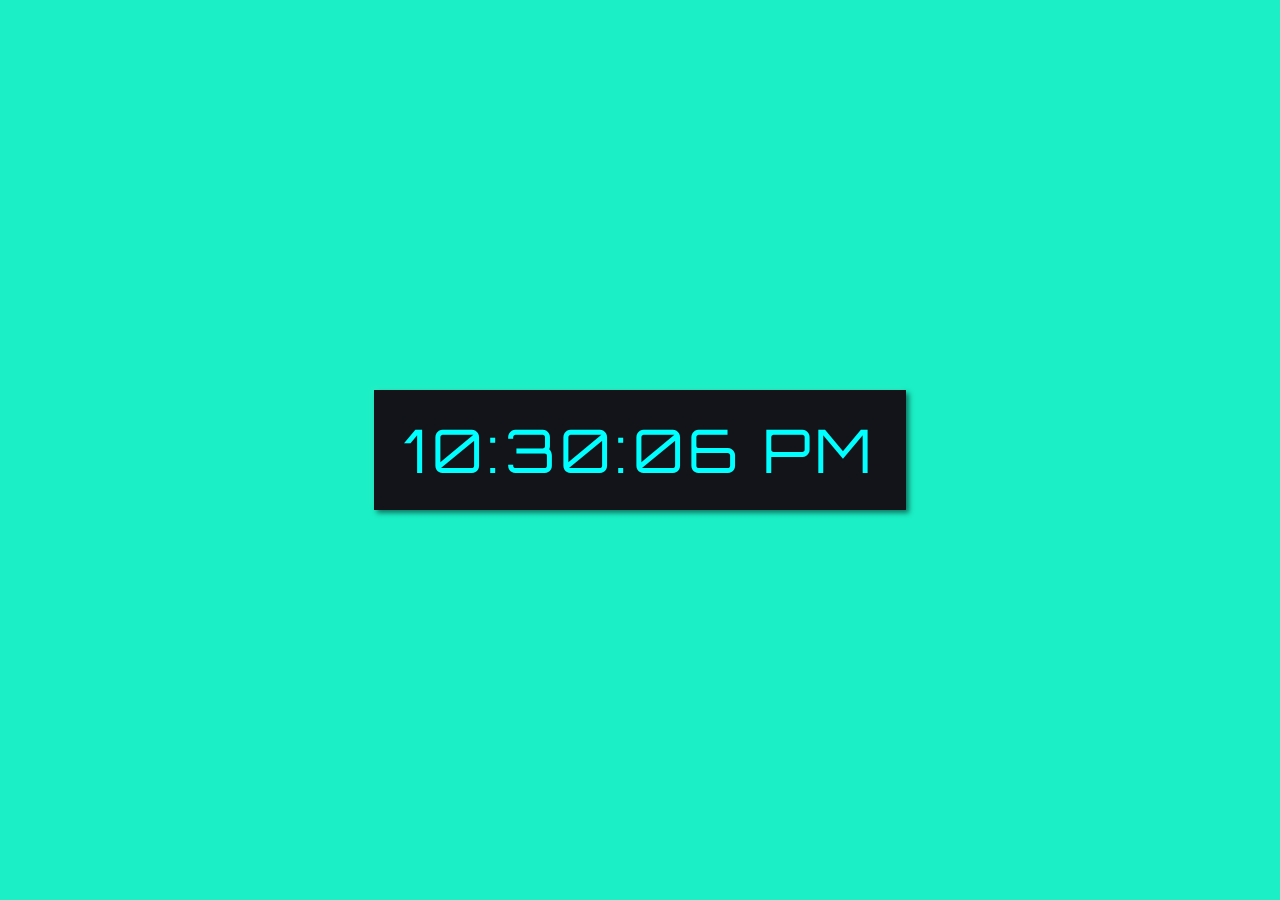
<file: clock/clock.html>
<!DOCTYPE html>
<html lang="en" dir="ltr">
  <head>
    <meta charset="utf-8">
    <link rel="stylesheet" href="style.css">
  </head>
  <body>
    <div class="clock">
      <div class="display">
</div>
</div>
<script>
      setInterval(function(){
        const clock = document.querySelector(".display");
        let time = new Date();
        let sec = time.getSeconds();
        let min = time.getMinutes();
        let hr = time.getHours();
        let day = 'AM';
        if(hr > 12){
          day = 'PM';
          hr = hr - 12;
        }
        if(hr == 0){
          hr = 12;
        }
        if(sec < 10){
          sec = '0' + sec;
        }
        if(min < 10){
          min = '0' + min;
        }
        if(hr < 10){
          hr = '0' + hr;
        }
        clock.textContent = hr + ':' + min + ':' + sec + " " + day;
      });
    </script>

  </body>
</html>
</file>
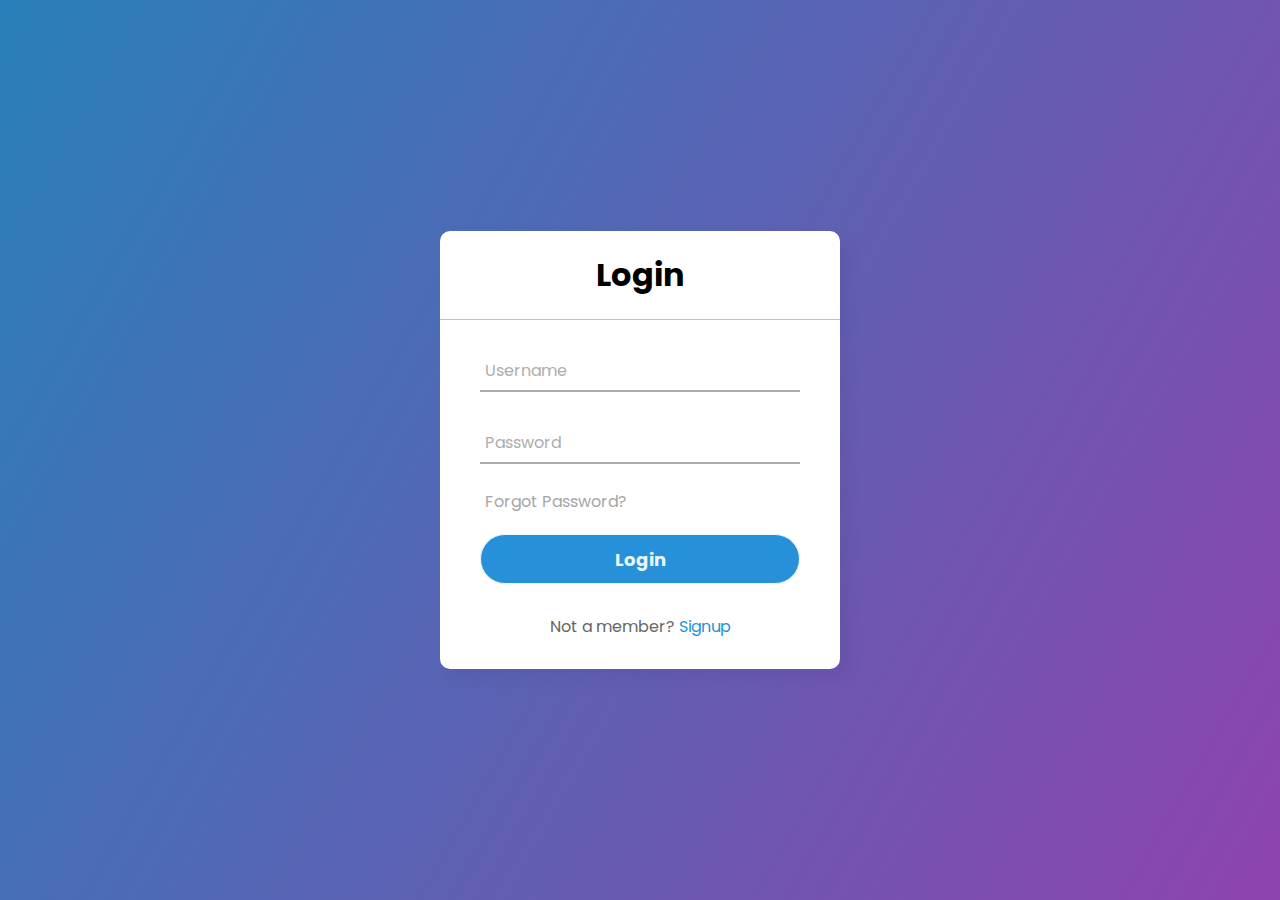
<file: login/index2.html>
<!DOCTYPE html>
<html lang="en" dir="ltr">
  <head>
    <meta charset="utf-8">
    <title>Animated Login Form | CodingNepal</title>
    <link rel="stylesheet" href="style.css">
  </head>
  <body>
    <div class="center">
      <h1>Login</h1>
      <form method="post">
        <div class="txt_field">
          <input type="text" required>
          <span></span>
          <label>Username</label>
        </div>
        <div class="txt_field">
          <input type="password" required>
          <span></span>
          <label>Password</label>
        </div>
        <div class="pass">Forgot Password?</div>
        <input type="submit" value="Login">
        <div class="signup_link">
          Not a member? <a href="#">Signup</a>
        </div>
      </form>
    </div>

  </body>
</html>
</file>
<file: clock/style.css>
@import url('https://fonts.googleapis.com/css2?family=Orbitron:wght@400&display=swap');
*{
  margin: 0;
  padding: 0;
  box-sizing: border-box;
}
html,body{
  height: 100%;
}
body{
  display: grid;
  place-items: center;
  background: #1befc5;
}
.clock{
  background: #131419;
  height: 120px;
  
  line-height: 120px;
  text-align: center;
  padding: 0 30px;
  box-shadow: -3px -3px 7px rgba(255,255,255,0.05),
               3px 3px 5px rgba(0,0,0,0.5);
}
.clock .display{
  font-size: 60px;
  color: cyan;
  letter-spacing: 5px;
  font-family: 'Orbitron', sans-serif;
}
</file>
<file: login/style.css>
@import url('https://fonts.googleapis.com/css2?family=Noto+Sans:wght@700&family=Poppins:wght@400;500;600&display=swap');
*{
  margin: 0;
  padding: 0;
  box-sizing: border-box;
  font-family: "Poppins", sans-serif;
}
body{
  margin: 0;
  padding: 0;
  background: linear-gradient(120deg,#2980b9, #8e44ad);
  height: 100vh;
  overflow: hidden;
}
.center{
  position: absolute;
  top: 50%;
  left: 50%;
  transform: translate(-50%, -50%);
  width: 400px;
  background: white;
  border-radius: 10px;
  box-shadow: 10px 10px 15px rgba(0,0,0,0.05);
}
.center h1{
  text-align: center;
  padding: 20px 0;
  border-bottom: 1px solid silver;
}
.center form{
  padding: 0 40px;
  box-sizing: border-box;
}
form .txt_field{
  position: relative;
  border-bottom: 2px solid #adadad;
  margin: 30px 0;
}
.txt_field input{
  width: 100%;
  padding: 0 5px;
  height: 40px;
  font-size: 16px;
  border: none;
  background: none;
  outline: none;
}
.txt_field label{
  position: absolute;
  top: 50%;
  left: 5px;
  color: #adadad;
  transform: translateY(-50%);
  font-size: 16px;
  pointer-events: none;
  transition: .5s;
}
.txt_field span::before{
  content: '';
  position: absolute;
  top: 40px;
  left: 0;
  width: 0%;
  height: 2px;
  background: #2691d9;
  transition: .5s;
}
.txt_field input:focus ~ label,
.txt_field input:valid ~ label{
  top: -5px;
  color: #2691d9;
}
.txt_field input:focus ~ span::before,
.txt_field input:valid ~ span::before{
  width: 100%;
}
.pass{
  margin: -5px 0 20px 5px;
  color: #a6a6a6;
  cursor: pointer;
}
.pass:hover{
  text-decoration: underline;
}
input[type="submit"]{
  width: 100%;
  height: 50px;
  border: 1px solid;
  background: #2691d9;
  border-radius: 25px;
  font-size: 18px;
  color: #e9f4fb;
  font-weight: 700;
  cursor: pointer;
  outline: none;
}
input[type="submit"]:hover{
  border-color: #2691d9;
  transition: .5s;
}
.signup_link{
  margin: 30px 0;
  text-align: center;
  font-size: 16px;
  color: #666666;
}
.signup_link a{
  color: #2691d9;
  text-decoration: none;
}
.signup_link a:hover{
  text-decoration: underline;
}
</file>
